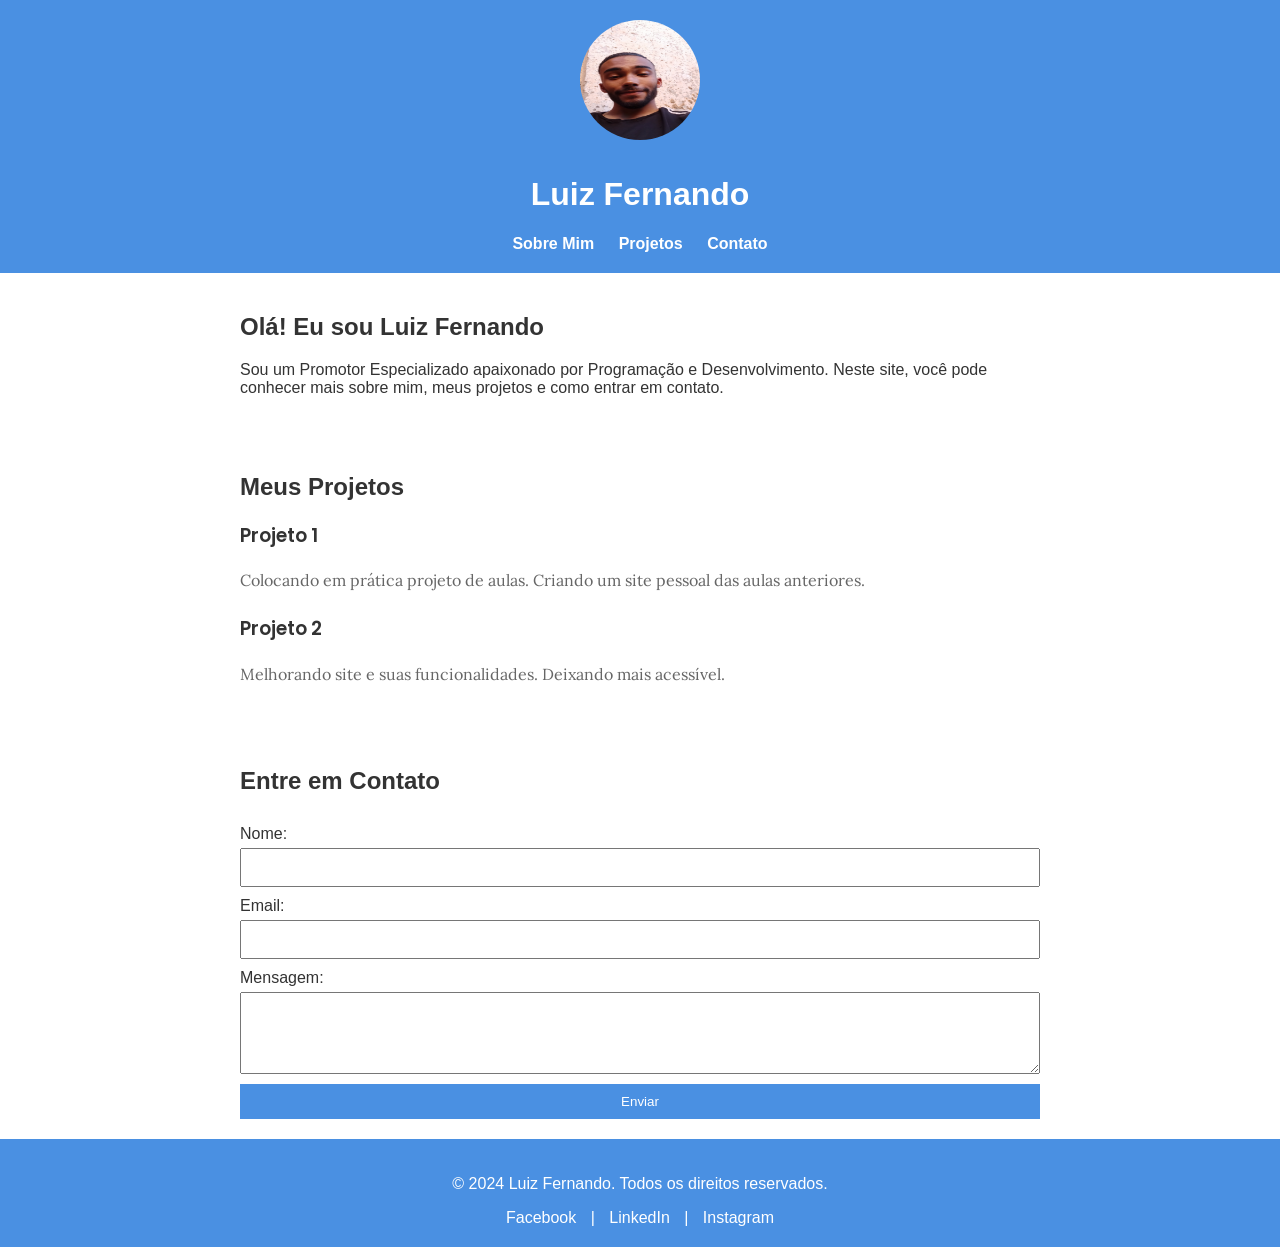
<file: index.html>
<!DOCTYPE html>
<html lang="pt-BR">
<head>
    <meta charset="UTF-8">
    <meta name="viewport" content="width=device-width, initial-scale=1.0">
    <title>Meu Site Pessoal</title>
    <link rel="stylesheet" href="/styles/styles.css">
    <link href="https://fonts.googleapis.com/css2?family=Poppins:wght@600&family=Lora:wght@400&display=swap" rel="stylesheet">
</head>
<body>
    <!-- Cabeçalho -->
    <header>
        <div class="header-content">
            <img src="/perfil.jpg" alt="Minha Foto" class="perfil-img">
            <h1>Luiz Fernando</h1>
            <nav>
                <ul>
                    <li><a href="#intro">Sobre Mim</a></li>
                    <li><a href="#projetos">Projetos</a></li>
                    <li><a href="#contato">Contato</a></li>
                </ul>
            </nav>
        </div>
    </header>

    <!-- Seção de Introdução -->
    <section id="intro">
        <h2>Olá! Eu sou Luiz Fernando</h2>
        <p>Sou um Promotor Especializado apaixonado por Programação e Desenvolvimento. Neste site, você pode conhecer mais sobre mim, meus projetos e como entrar em contato.</p>
    </section>

    <!-- Seção de Projetos -->
    <section id="projetos">
        <h2>Meus Projetos</h2>
        <div class="projeto">
            <h3 class="titulo-projeto">Projeto 1</h3>
            <p class="descricao-projeto">Colocando em prática projeto de aulas. Criando um site pessoal das aulas anteriores.</p>
        </div>
        <div class="projeto">
            <h3 class="titulo-projeto">Projeto 2</h3>
            <p class="descricao-projeto">Melhorando site e suas funcionalidades. Deixando mais acessível.</p>
        </div>
    </section>

    <!-- Seção de Contato -->
    <section id="contato">
        <h2>Entre em Contato</h2>
        <form action="enviar-contato.php" method="post">
            <label for="nome">Nome:</label>
            <input type="text" id="nome" name="nome" required>

            <label for="email">Email:</label>
            <input type="email" id="email" name="email" required>

            <label for="mensagem">Mensagem:</label>
            <textarea id="mensagem" name="mensagem" rows="4" required></textarea>

            <button type="submit">Enviar</button>
        </form>
    </section>

    <footer>
        <p>&copy; 2024 Luiz Fernando. Todos os direitos reservados.</p>
        <div class="social-media">
            <a href="#">Facebook</a> | <a href="#">LinkedIn</a> | <a href="#">Instagram</a>
        </div>
    </footer>
</body>
</html>
</file>
<file: styles/styles.css>
body {
    font-family: 'Roboto', sans-serif;
    margin: 0;
    padding: 0;
    color: #333;
}

header {
    background-color: #4a90e2;
    color: #fff;
    padding: 20px;
    text-align: center;
    position: relative;
}

.header-content {
    display: flex;
    flex-direction: column;
    align-items: center;
}

.perfil-img {
    border-radius: 50%;
    width: 120px;
    height: 120px;
    margin-bottom: 15px;
}

nav ul {
    list-style: none;
    padding: 0;
    margin: 0;
}

nav ul li {
    display: inline;
    margin: 0 10px;
}

nav a {
    color: #fff;
    text-decoration: none;
    font-weight: bold;
}

section {
    padding: 20px;
    margin: 0 auto;
    max-width: 800px;
}

.projeto {
    margin-bottom: 20px;
}

.titulo-projeto {
    font-family: 'Poppins', sans-serif;
    font-weight: 600;
    color: #333;
}

.descricao-projeto {
    font-family: 'Lora', serif;
    color: #666;
    font-size: 1rem;
    line-height: 1.6;
}

form {
    display: flex;
    flex-direction: column;
}

form label {
    margin-top: 10px;
}

form input, form textarea {
    padding: 10px;
    margin-top: 5px;
}

form button {
    margin-top: 10px;
    padding: 10px;
    background-color: #4a90e2;
    color: #fff;
    border: none;
    cursor: pointer;
}

footer {
    background-color: #4a90e2;
    color: #fff;
    text-align: center;
    padding: 20px;
}

.social-media a {
    color: #fff;
    text-decoration: none;
    margin: 0 10px;
}
</file>
